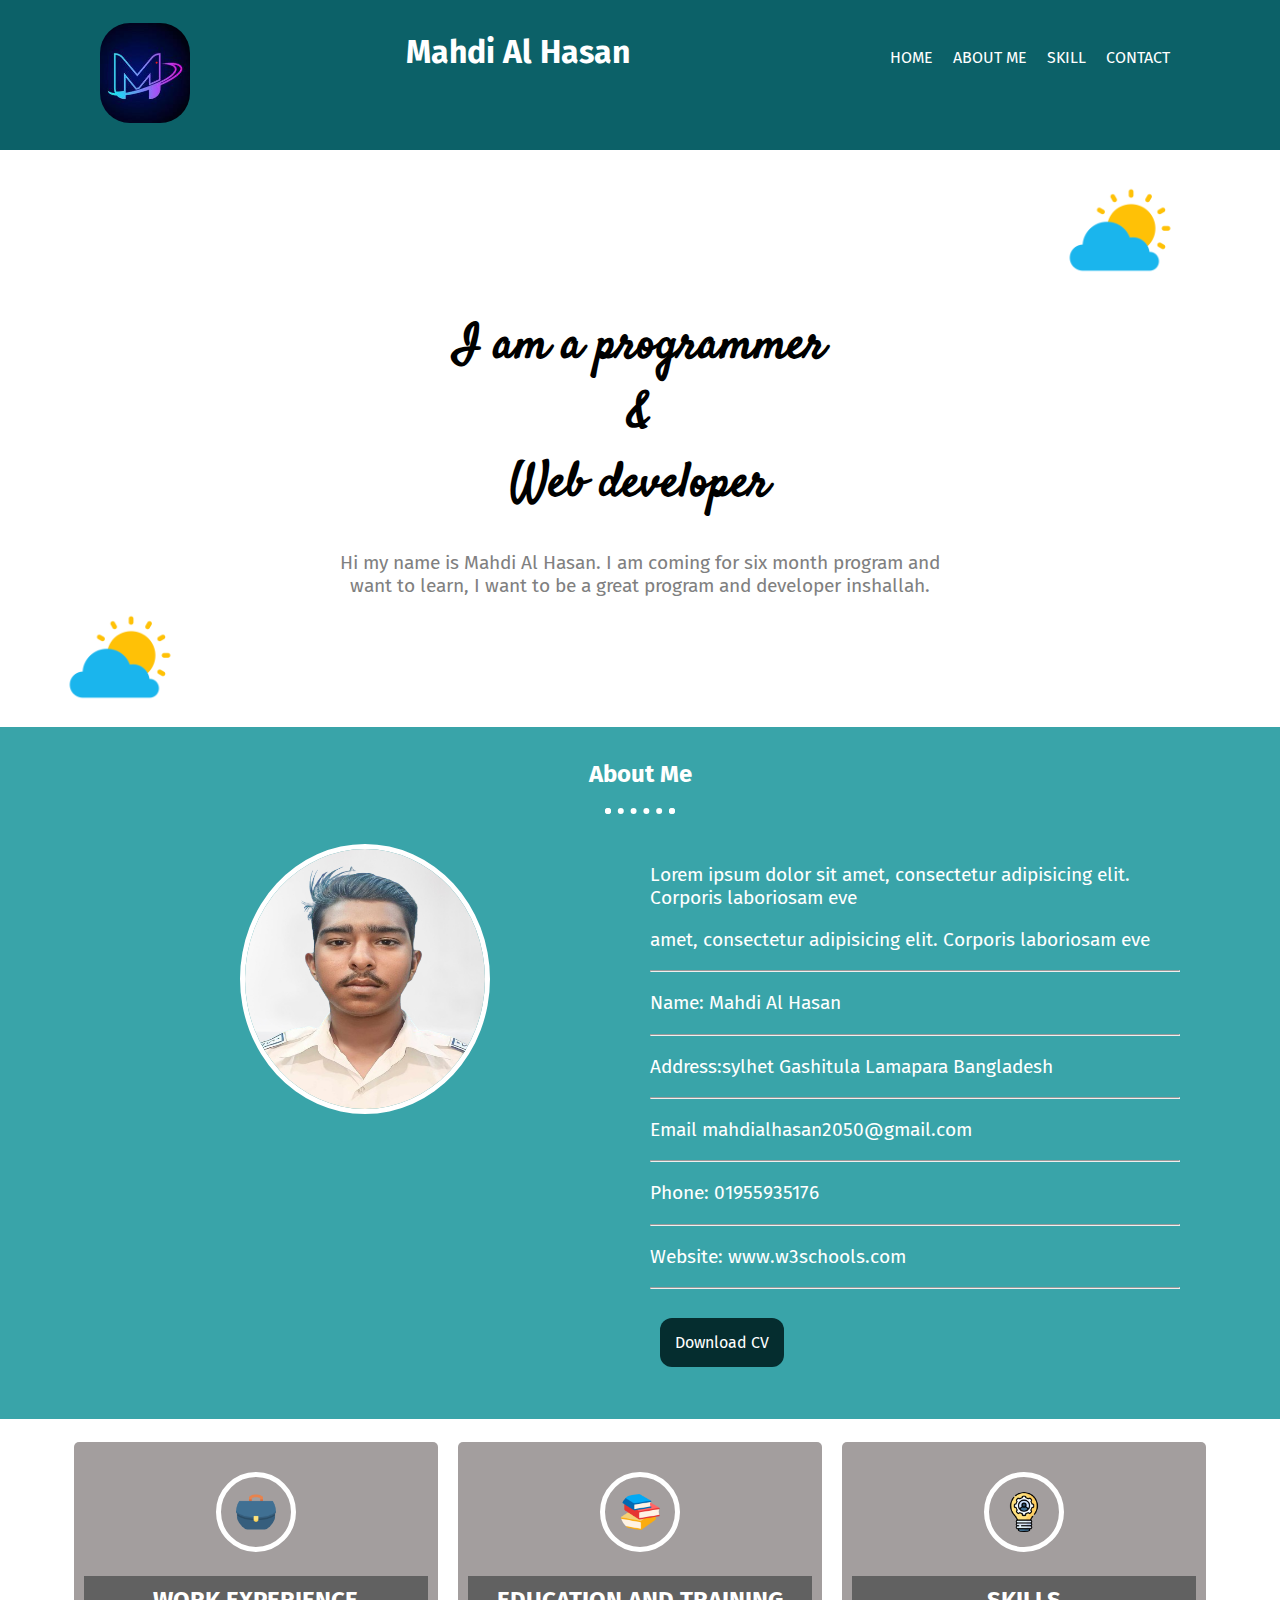
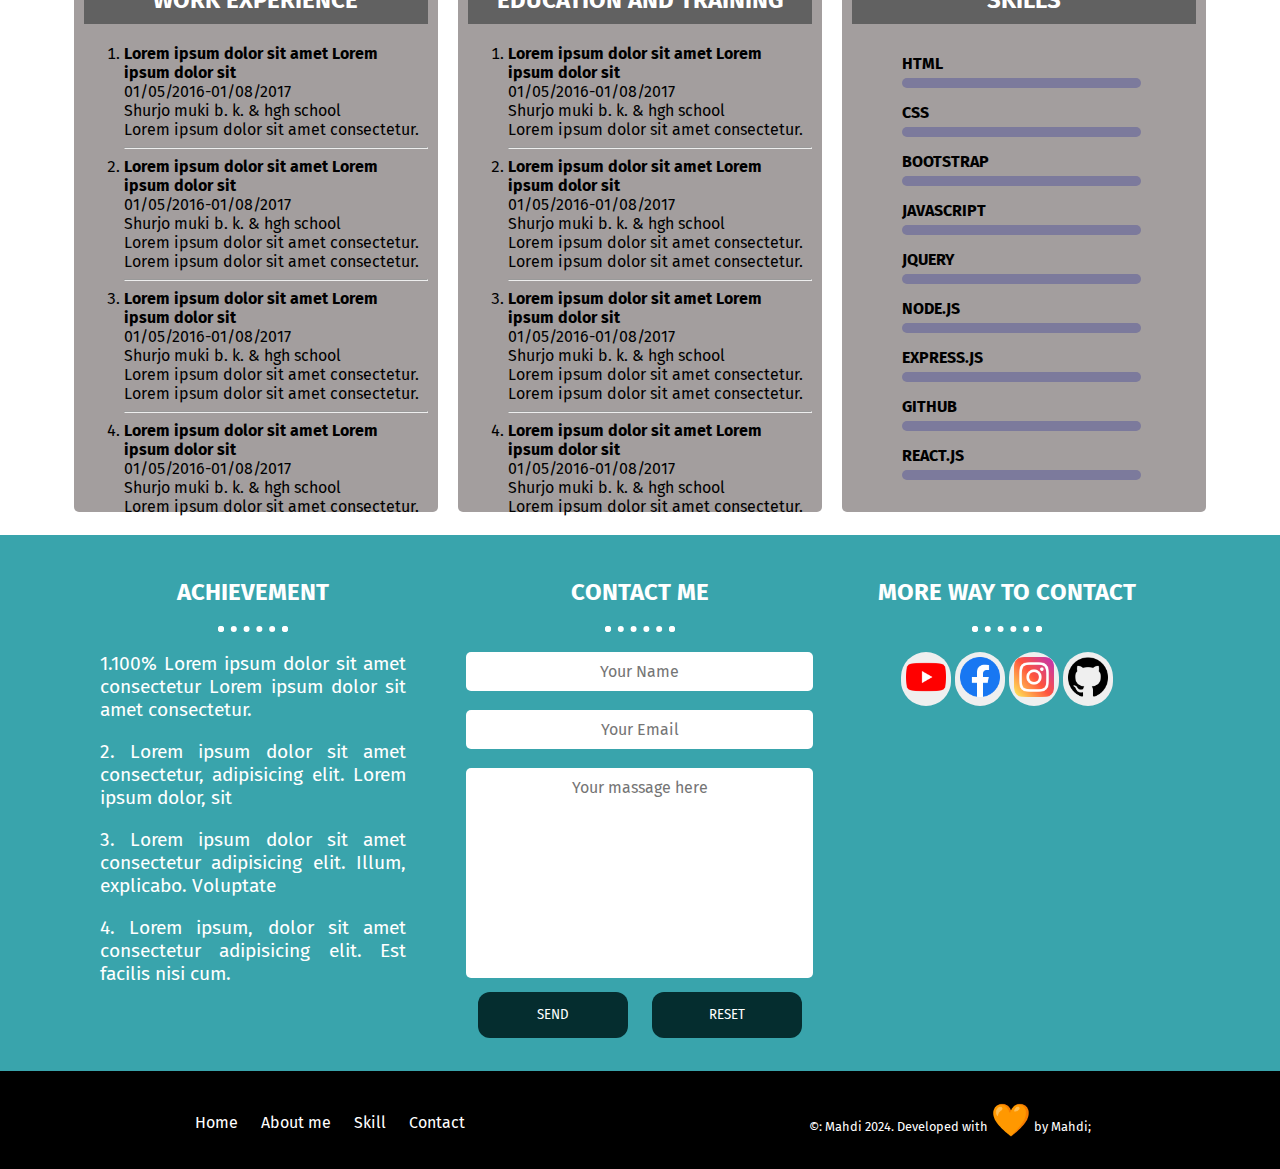
<file: index.html>
<!DOCTYPE html>
<html lang="en">
<head>


    <link rel="preconnect" href="https://fonts.googleapis.com">
<link rel="preconnect" href="https://fonts.gstatic.com" crossorigin>
<link href="https://fonts.googleapis.com/css2?family=Satisfy&display=swap" rel="stylesheet">

<link rel="preconnect" href="https://fonts.googleapis.com">
<link rel="preconnect" href="https://fonts.gstatic.com" crossorigin>
<link href="https://fonts.googleapis.com/css2?family=Fira+Sans&family=Montserrat&family=Satisfy&display=swap" rel="stylesheet">
    
    <meta charset="UTF-8">
    <meta name="viewport" content="width=device-width, initial-scale=1.0">
    <link rel="stylesheet" href="project-3mobile.css">
    <link rel="stylesheet" href="project-3dekstop.css" media="screen and (min-width:992px)">
    <title>Mahdi Al Hasan </title>
</head>
<body>
    <!-- navbar start here -->
    <div class="navbar">
        <div class="nav-logo col-2"> 
            <img src="imges/Screenshot 2023-12-27 174148.png" alt="logo"> 
         
        </div>
        <div class="nav-heading col-4">
            <h1>Mahdi Al Hasan</h1>
        </div>

        <div class="nav-menu col-6">
            <a href="#">Home</a>
            <a href="#about-me-id">About me</a>
            <a href="#skills-id">Skill</a>
            <a href="#contact">Contact</a>
        </div>
    </div>
    <!-- navbar ends here -->

    <!--profile start here -->
    <div class="profile">
       <img src="imges/4102326_cloud_sun_sunny_weather_icon.png" class="top_weather_icon" alt="weather_icon">

       <div class="profile-desc">
        <h1>I am a  programmer<br/> & <br/> Web developer </h1>
        <p>Hi my name is Mahdi Al Hasan.  I am coming for six month program and want to learn, 
            I want to be a great program and developer inshallah.</p>

       </div>
       <img  class="bottom_weather_icon"src="imges/4102326_cloud_sun_sunny_weather_icon.png" alt="bottom-weather-icon">

    </div>
    <!--profile ends here -->

    <!--about me start here-->
    <div class="about-me" id="about-me-id">
        <h2>About Me</h2>
        <hr class="dotted-hr">
        <div class="aboutme-image col-6" >
            <img src="imges/414552943_1470237183923793_9027538918917081400_n-removebg-preview.png" alt="my-photo">
        </div>
        <div class="aboutme-desc  col-6">
            <p>Lorem ipsum dolor sit amet, consectetur adipisicing elit. Corporis laboriosam eve</p>
            <p> amet, consectetur adipisicing elit. Corporis laboriosam eve</p>
            <hr class="aboutme-hr">
            <p>Name: Mahdi Al Hasan</p>
            <hr class="aboutme-hr">
            <p>Address:sylhet Gashitula Lamapara Bangladesh </p>
            <hr class="aboutme-hr">
            <p>Email <a href="mailto:mahdialhasan2050@gmail.com">mahdialhasan2050@gmail.com</a></p>
            <hr class="aboutme-hr">
            <p>Phone: <a href="tel:+01955935176"></a> 01955935176</p>
            <hr class="aboutme-hr">
            <p>Website: <a href="https://www.w3schools.com" target="_blank">www.w3schools.com</a></p>
            <hr class="aboutme-hr">

            <p>
                <a href="#"><button class="cv-button">Download CV</button></a>
            </p>
        </div>

    </div>
    <!--about me end here-->

    <!--Professional experience start here -->
    <div class="professional-experience">

        <div class="work-experience col-4">

            <div class="card">

                <div class="card-icon">
                 <img class="rounded-img" src="imges/suitcase.png" alt="no">
                </div>

                <div class="card-title">
                    <h2>WORK EXPERIENCE </h2>
                </div>

                <div class="card-decs">
                    <ol>
                        <li>
                            <strong>Lorem ipsum dolor sit amet Lorem ipsum dolor sit </strong><br>
                            01/05/2016-01/08/2017<br>
                            Shurjo muki b. k. & hgh school<br>
                            Lorem ipsum dolor sit amet consectetur.<br>
                          
                        </li>
                        <hr>

                        <li>
                            <strong>Lorem ipsum dolor sit amet Lorem ipsum dolor sit </strong><br>
                            01/05/2016-01/08/2017<br>
                            Shurjo muki b. k. & hgh school<br>
                            Lorem ipsum dolor sit amet consectetur.
                            Lorem ipsum dolor sit amet consectetur.<br>
                        </li>
                        <hr>
                        <li>
                            <strong>Lorem ipsum dolor sit amet Lorem ipsum dolor sit </strong><br>
                            01/05/2016-01/08/2017<br>
                            Shurjo muki b. k. & hgh school<br>
                            Lorem ipsum dolor sit amet consectetur.
                            Lorem ipsum dolor sit amet consectetur.<br>
                        </li>
                        <hr>
                        <li>
                            <strong>Lorem ipsum dolor sit amet Lorem ipsum dolor sit </strong><br>
                            01/05/2016-01/08/2017<br>
                            Shurjo muki b. k. & hgh school<br>
                            Lorem ipsum dolor sit amet consectetur.<br>
                            <a href="https://www.youtube.com/watch?v=k1oi5iEPe7M&list=PLgH5QX0i9K3qjCBXjTmv7Xeh8MDUUVJDO" target="blank">visit anisul islam youtube chanel </a>
                        </li>




                    </ol>

                </div>

            </div>

        </div>


        <div class="education-experience col-4">
            <div class="card">

                <div class="card-icon">
                 <img class="rounded-img" src="imges/stack-books_5832416.png" alt="no">
                </div>

                <div class="card-title">
                    <h2>EDUCATION AND TRAINING  </h2>
                </div>

                <div class="card-decs">
                    <ol>
                        <li>
                            <strong>Lorem ipsum dolor sit amet Lorem ipsum dolor sit </strong><br>
                            01/05/2016-01/08/2017<br>
                            Shurjo muki b. k. & hgh school<br>
                            Lorem ipsum dolor sit amet consectetur.<br>
                          
                        </li>
                        <hr>

                        <li>
                            <strong>Lorem ipsum dolor sit amet Lorem ipsum dolor sit </strong><br>
                            01/05/2016-01/08/2017<br>
                            Shurjo muki b. k. & hgh school<br>
                            Lorem ipsum dolor sit amet consectetur.<br>
                            Lorem ipsum dolor sit amet consectetur.<br>

                        </li>
                        <hr>
                        <li>
                            <strong>Lorem ipsum dolor sit amet Lorem ipsum dolor sit </strong><br>
                            01/05/2016-01/08/2017<br>
                            Shurjo muki b. k. & hgh school<br>
                            Lorem ipsum dolor sit amet consectetur.<br>
                            Lorem ipsum dolor sit amet consectetur.<br>

                        </li>
                        <hr>
                        <li>
                            <strong>Lorem ipsum dolor sit amet Lorem ipsum dolor sit </strong><br>
                            01/05/2016-01/08/2017<br>
                            Shurjo muki b. k. & hgh school<br>
                            Lorem ipsum dolor sit amet consectetur.<br>
                            <a href="https://www.youtube.com/watch?v=k1oi5iEPe7M&list=PLgH5QX0i9K3qjCBXjTmv7Xeh8MDUUVJDO" target="blank">visit anisul islam youtube chanel </a>
                        </li>

                    </ol>

                </div>

            </div>
        </div>

        <div class="skills col-4" id="skills-id">

            <div class="card">

                <div class="card-icon">
                 <img class="rounded-img" src="imges/skill_3135790.png" alt="no">
                </div>

                <div class="card-title">
                    <h2>SKILLS </h2>
                </div>

                <div class="card-decs">
                    <div class="skills-container">
                        <ul>
                            <li class="html">HTML</li>
                            <li class="css">CSS</li>
                            <li class="bootstrap">Bootstrap</li>
                            <li class="js">Javascript</li>
                            <li class="jquery">JQuery</li>
                            <li class="node">Node.js</li>
                            <li class="express">Express.js</li>
                            <li class="git">GitHub</li>
                            <li class="react">React.js</li>
                        </ul>
                    </div>
                </div>

            </div>

        </div>

    </div>

     <!--Professional experience ends here -->

     <!--achievement-contact starts from here-->
     <div class="achievement-contact" id="achievement">

        <div class="achievement col-4">
            <h2>ACHIEVEMENT</h2>
            <hr class="dotted-hr">
        <p>1.100% Lorem ipsum dolor sit amet consectetur Lorem ipsum dolor sit amet consectetur.</p>
        <p>2. Lorem ipsum dolor sit amet consectetur, adipisicing elit. Lorem ipsum dolor, sit </p>
        <p>3. Lorem ipsum dolor sit amet consectetur adipisicing elit. Illum, explicabo. Voluptate  </p>
        <p>4. Lorem ipsum, dolor sit amet consectetur adipisicing elit. Est facilis nisi cum.</p>
    
        </div>

        <div class="contact col-4" id="contact">
             <h2>CONTACT ME</h2>
             <hr class="dotted-hr">

             <form action="mailto:mahidalhasan2050@gmail.com" method="post" enctype="text/plain">

                <p><input type="text" placeholder="Your Name" name="name"></p>
                <p><input type="email" placeholder="Your Email" name="email"></p>
                <textarea name="massage" id="" cols="30" rows="10" placeholder="Your massage here"></textarea>
                <button type="submit" >SEND</button>
                <button type="reset" >RESET</button>
            
            </form>
        </div>

        <div class="contact-links col-4">
            <h2>MORE WAY TO CONTACT</h2>
            <hr class="dotted-hr">
            <div class="media-button">
                <button  class="btn" class="request-callback"  onclick="window.open('https://www.youtube.com/watch?v=_7Z_BWmKNgk&list=PLgH5QX0i9K3qjCBXjTmv7Xeh8MDUUVJDO')"> <img class="youtube-btn" src="imges/youtube_1384060.png" alt=""> </button>
                <button  class="btn" class="request-callback"  onclick="window.open('https://www.youtube.com/watch?v=_7Z_BWmKNgk&list=PLgH5QX0i9K3qjCBXjTmv7Xeh8MDUUVJDO')"> <img class="youtube-btn" src="imges/facebook_5968764.png" alt=""> </button>
                <button  class="btn" class="request-callback"  onclick="window.open('https://www.youtube.com/watch?v=_7Z_BWmKNgk&list=PLgH5QX0i9K3qjCBXjTmv7Xeh8MDUUVJDO')"> <img class="youtube-btn" src="imges/instagram_2111463.png" alt=""> </button>
                <button  class="btn" class="request-callback"  onclick="window.open('https://www.youtube.com/watch?v=_7Z_BWmKNgk&list=PLgH5QX0i9K3qjCBXjTmv7Xeh8MDUUVJDO')"> <img class="youtube-btn" src="imges/github_733609.png" alt=""> </button>
                 
             
            </div>
        </div>
     </div>

     <!--achievement-contact ends from here-->

     <!-- footer start from here  -->

     <div class="footer">
        <div class="footer-menu col-6">
            <a href="#">Home</a>
            <a href="#about-me-id">About me</a>
            <a href="#skills-id">Skill</a>
            <a href="#contact">Contact</a>
        </div>
        <div class="footer-decs col-6">
            &copy: Mahdi 2024. Developed with <span style="font-size: 2rem; ">🧡</span> by Mahdi;

        </div>
     </div>
     <!-- footer ends from here  -->
</body>
</html>
</file>
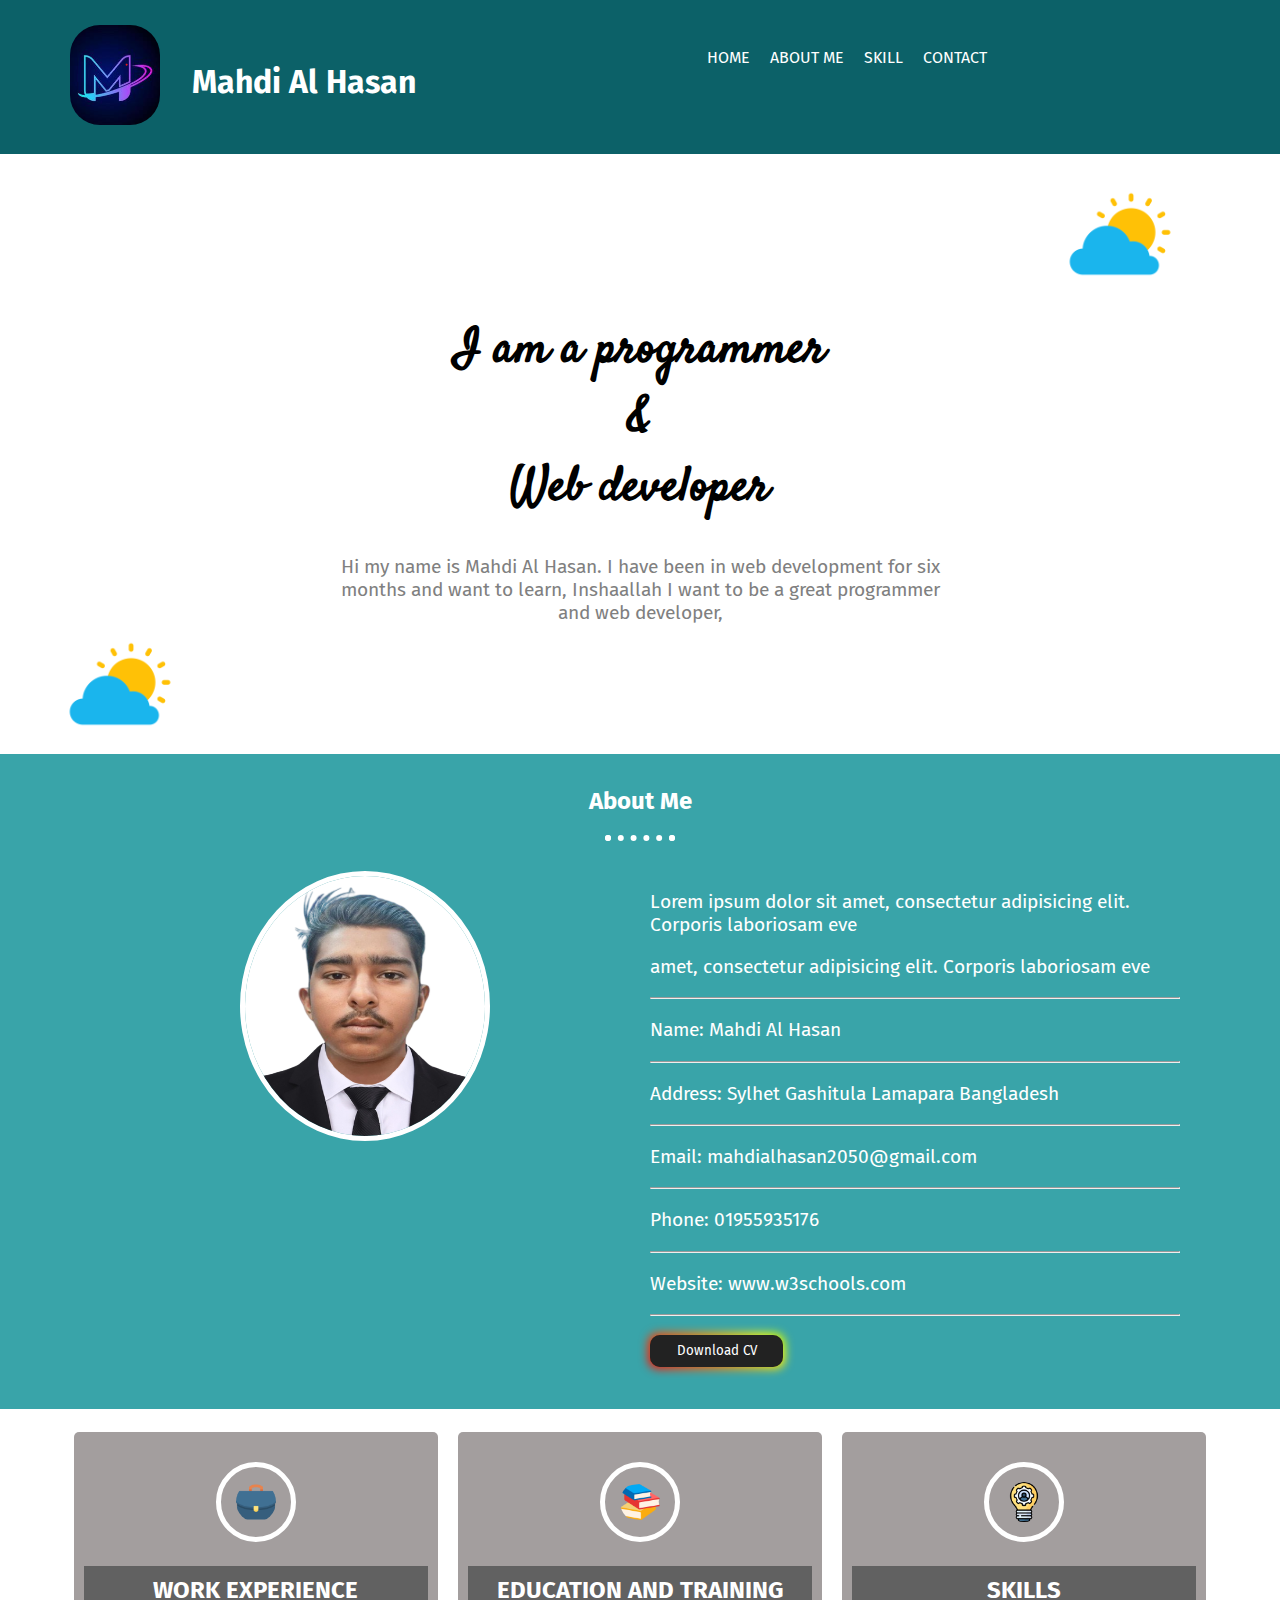
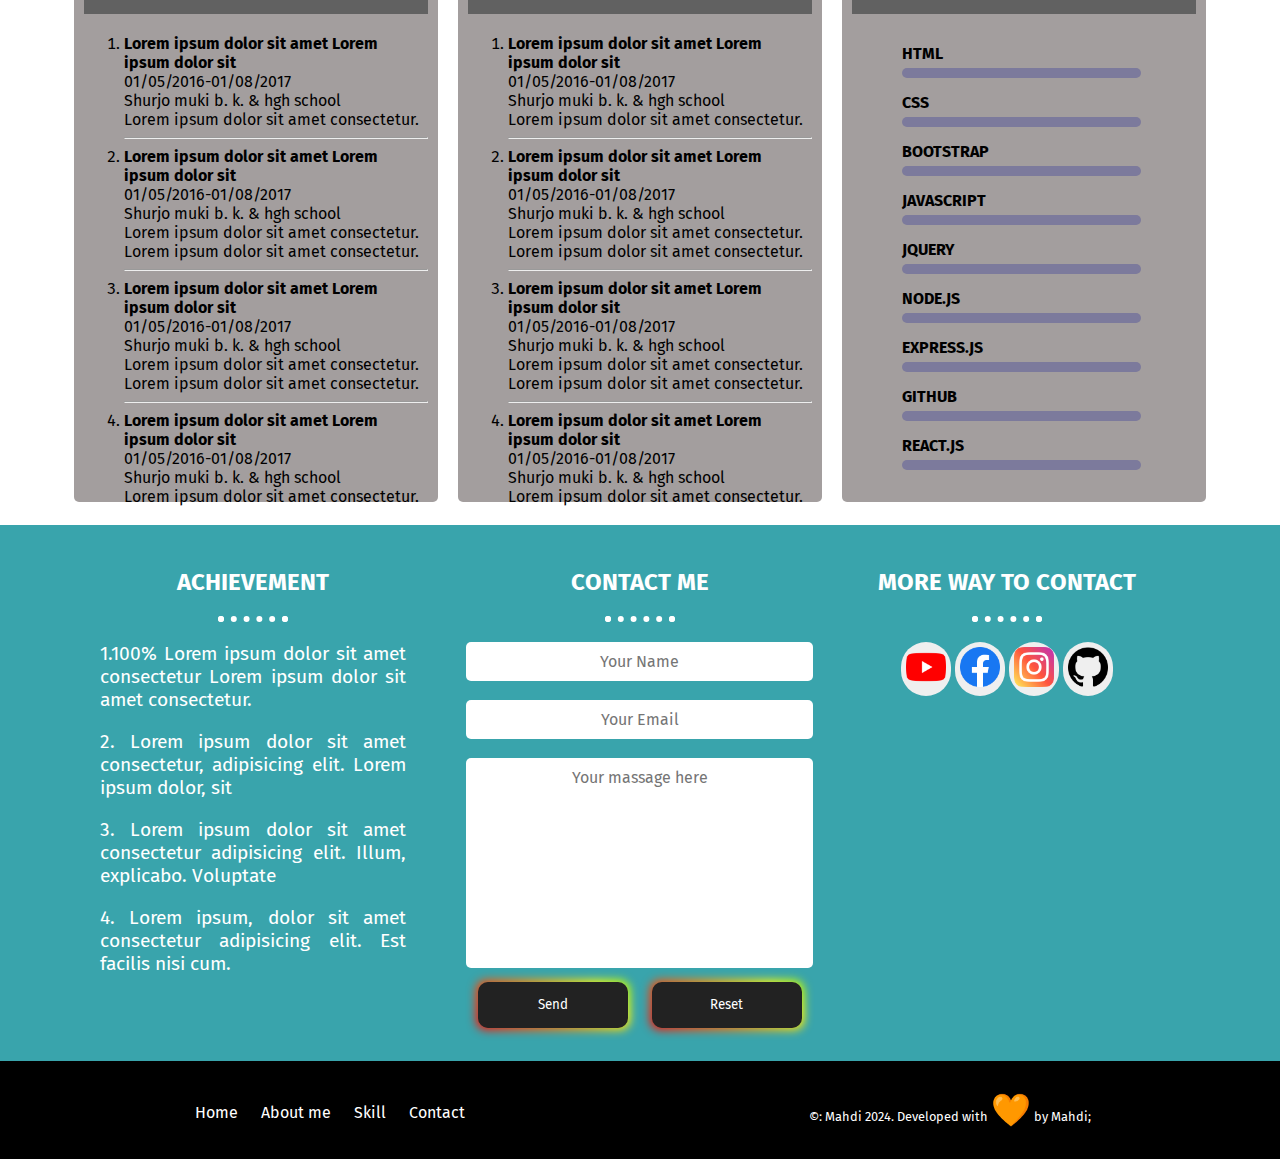
<file: project.html_and_css/index-3.html>
<!DOCTYPE html>
<html lang="en">
  <head>
    <link rel="preconnect" href="https://fonts.googleapis.com" />
    <link rel="preconnect" href="https://fonts.gstatic.com" crossorigin />
    <link
      href="https://fonts.googleapis.com/css2?family=Satisfy&display=swap"
      rel="stylesheet"
    />

    <link rel="preconnect" href="https://fonts.googleapis.com" />
    <link rel="preconnect" href="https://fonts.gstatic.com" crossorigin />
    <link
      href="https://fonts.googleapis.com/css2?family=Fira+Sans&family=Montserrat&family=Satisfy&display=swap"
      rel="stylesheet"
    />

    <meta charset="UTF-8" />
    <meta name="viewport" content="width=device-width, initial-scale=1.0" />
    <link rel="stylesheet" href="project-3mobile.css" />
    <link
      rel="stylesheet"
      href="project-3dekstop.css"
      media="screen and (min-width: 992px)"
    />
    <title>Mahdi Al Hasan</title>
  </head>
  <body>
    <!-- navbar start here -->
    <div class="navbar">
      <div class="nav-logo col-2">
        <img src="imges/Screenshot 2023-12-27 174148.png" alt="logo" />
      </div>
      <div class="nav-heading col-4">
        <h1>Mahdi Al Hasan</h1>
      </div>

      <div class="nav-menu col-6">
        <a href="#">Home</a>
        <a class="a-1" href="#about-me-id">About me</a>
        <a class="a-2" href="#skills-id">Skill</a>
        <a class="a-3" href="#contact">Contact</a>
      </div>
    </div>
    <!-- navbar ends here -->

    <!--profile start here -->
    <div class="profile">
      <img
        src="imges/4102326_cloud_sun_sunny_weather_icon.png"
        class="top_weather_icon"
        alt="weather_icon"
      />

      <div class="profile-desc">
        <h1>
          I am a programmer<br />
          & <br />
          Web developer
        </h1>
        <p>
          Hi my name is Mahdi Al Hasan. I have been in web development for six
          months and want to learn, Inshaallah I want to be a great programmer
          and web developer,
        </p>
      </div>
      <img
        class="bottom_weather_icon"
        src="imges/4102326_cloud_sun_sunny_weather_icon.png"
        alt="bottom-weather-icon"
      />
    </div>
    <!--profile ends here -->

    <!--about me start here-->
    <div class="about-me" id="about-me-id">
      <h2>About Me</h2>
      <hr class="dotted-hr" />
      <div class="aboutme-image col-6">
        <img
          src="imges/414552943_1470237183923793_9027538918917081400_n-removebg-preview.png"
          alt="my-photo"
        />
      </div>
      <div class="aboutme-desc col-6">
        <p>
          Lorem ipsum dolor sit amet, consectetur adipisicing elit. Corporis
          laboriosam eve
        </p>
        <p>amet, consectetur adipisicing elit. Corporis laboriosam eve</p>
        <hr class="aboutme-hr" />
        <p>Name: Mahdi Al Hasan</p>
        <hr class="aboutme-hr" />
        <p>Address: Sylhet Gashitula Lamapara Bangladesh</p>
        <hr class="aboutme-hr" />
        <p>
          Email:
          <a href="mailto:mahdialhasan2050@gmail.com"
            >mahdialhasan2050@gmail.com</a
          >
        </p>
        <hr class="aboutme-hr" />
        <p>Phone: <a href="tel:+01955935176">01955935176</a></p>
        <hr class="aboutme-hr" />
        <p>
          Website:
          <a href="https://www.w3schools.com" target="_blank"
            >www.w3schools.com</a
          >
        </p>
        <hr class="aboutme-hr" />

        <p>
          <a href="#">
            <button class="button-85" role="button">Download CV</button></a
          >
        </p>
      </div>
    </div>
    <!--about me end here-->

    <!--Professional experience start here -->
    <div class="professional-experience">
      <div class="work-experience col-4">
        <div class="card">
          <div class="card-icon">
            <img class="rounded-img" src="imges/suitcase.png" alt="no" />
          </div>

          <div class="card-title">
            <h2>WORK EXPERIENCE</h2>
          </div>

          <div class="card-decs">
            <ol>
              <li>
                <strong
                  >Lorem ipsum dolor sit amet Lorem ipsum dolor sit </strong
                ><br />
                01/05/2016-01/08/2017<br />
                Shurjo muki b. k. & hgh school<br />
                Lorem ipsum dolor sit amet consectetur.<br />
              </li>
              <hr />

              <li>
                <strong
                  >Lorem ipsum dolor sit amet Lorem ipsum dolor sit </strong
                ><br />
                01/05/2016-01/08/2017<br />
                Shurjo muki b. k. & hgh school<br />
                Lorem ipsum dolor sit amet consectetur. Lorem ipsum dolor sit
                amet consectetur.<br />
              </li>
              <hr />
              <li>
                <strong
                  >Lorem ipsum dolor sit amet Lorem ipsum dolor sit </strong
                ><br />
                01/05/2016-01/08/2017<br />
                Shurjo muki b. k. & hgh school<br />
                Lorem ipsum dolor sit amet consectetur. Lorem ipsum dolor sit
                amet consectetur.<br />
              </li>
              <hr />
              <li>
                <strong
                  >Lorem ipsum dolor sit amet Lorem ipsum dolor sit </strong
                ><br />
                01/05/2016-01/08/2017<br />
                Shurjo muki b. k. & hgh school<br />
                Lorem ipsum dolor sit amet consectetur.<br />
                <a
                  href="https://www.youtube.com/watch?v=k1oi5iEPe7M&list=PLgH5QX0i9K3qjCBXjTmv7Xeh8MDUUVJDO"
                  target="blank"
                  >visit anisul islam youtube chanel
                </a>
              </li>
            </ol>
          </div>
        </div>
      </div>

      <div class="education-experience col-4">
        <div class="card">
          <div class="card-icon">
            <img
              class="rounded-img"
              src="imges/stack-books_5832416.png"
              alt="no"
            />
          </div>

          <div class="card-title">
            <h2>EDUCATION AND TRAINING</h2>
          </div>

          <div class="card-decs">
            <ol>
              <li>
                <strong
                  >Lorem ipsum dolor sit amet Lorem ipsum dolor sit </strong
                ><br />
                01/05/2016-01/08/2017<br />
                Shurjo muki b. k. & hgh school<br />
                Lorem ipsum dolor sit amet consectetur.<br />
              </li>
              <hr />

              <li>
                <strong
                  >Lorem ipsum dolor sit amet Lorem ipsum dolor sit </strong
                ><br />
                01/05/2016-01/08/2017<br />
                Shurjo muki b. k. & hgh school<br />
                Lorem ipsum dolor sit amet consectetur.<br />
                Lorem ipsum dolor sit amet consectetur.<br />
              </li>
              <hr />
              <li>
                <strong
                  >Lorem ipsum dolor sit amet Lorem ipsum dolor sit </strong
                ><br />
                01/05/2016-01/08/2017<br />
                Shurjo muki b. k. & hgh school<br />
                Lorem ipsum dolor sit amet consectetur.<br />
                Lorem ipsum dolor sit amet consectetur.<br />
              </li>
              <hr />
              <li>
                <strong
                  >Lorem ipsum dolor sit amet Lorem ipsum dolor sit </strong
                ><br />
                01/05/2016-01/08/2017<br />
                Shurjo muki b. k. & hgh school<br />
                Lorem ipsum dolor sit amet consectetur.<br />
                <a
                  href="https://www.youtube.com/watch?v=k1oi5iEPe7M&list=PLgH5QX0i9K3qjCBXjTmv7Xeh8MDUUVJDO"
                  target="blank"
                  >visit anisul islam youtube chanel
                </a>
              </li>
            </ol>
          </div>
        </div>
      </div>

      <div class="skills col-4" id="skills-id">
        <div class="card">
          <div class="card-icon">
            <img class="rounded-img" src="imges/skill_3135790.png" alt="no" />
          </div>

          <div class="card-title">
            <h2>SKILLS</h2>
          </div>

          <div class="card-decs">
            <div class="skills-container">
              <ul>
                <li class="html">HTML</li>
                <li class="css">CSS</li>
                <li class="bootstrap">Bootstrap</li>
                <li class="js">Javascript</li>
                <li class="jquery">JQuery</li>
                <li class="node">Node.js</li>
                <li class="express">Express.js</li>
                <li class="git">GitHub</li>
                <li class="react">React.js</li>
              </ul>
            </div>
          </div>
        </div>
      </div>
    </div>

    <!--Professional experience ends here -->

    <!--achievement-contact starts from here-->
    <div class="achievement-contact" id="achievement">
      <div class="achievement col-4">
        <h2>ACHIEVEMENT</h2>
        <hr class="dotted-hr" />
        <p>
          1.100% Lorem ipsum dolor sit amet consectetur Lorem ipsum dolor sit
          amet consectetur.
        </p>
        <p>
          2. Lorem ipsum dolor sit amet consectetur, adipisicing elit. Lorem
          ipsum dolor, sit
        </p>
        <p>
          3. Lorem ipsum dolor sit amet consectetur adipisicing elit. Illum,
          explicabo. Voluptate
        </p>
        <p>
          4. Lorem ipsum, dolor sit amet consectetur adipisicing elit. Est
          facilis nisi cum.
        </p>
      </div>

      <div class="contact col-4" id="contact">
        <h2>CONTACT ME</h2>
        <hr class="dotted-hr" />

        <form
          action="mailto:mahidalhasan2050@gmail.com"
          method="post"
          enctype="text/plain"
        >
          <p><input type="text" placeholder="Your Name" name="name" /></p>
          <p><input type="email" placeholder="Your Email" name="email" /></p>
          <textarea
            name="massage"
            id=""
            cols="30"
            rows="10"
            placeholder="Your massage here"
          ></textarea>
          <button class="button-85" role="button">Send</button>
          <button class="button-85" role="button">Reset</button>
        </form>
      </div>

      <div class="contact-links col-4">
        <h2>MORE WAY TO CONTACT</h2>
        <hr class="dotted-hr" />
        <div class="media-button">
          <button
            class="btn"
            class="request-callback"
            onclick="window.open('https://www.youtube.com/watch?v=_7Z_BWmKNgk&list=PLgH5QX0i9K3qjCBXjTmv7Xeh8MDUUVJDO')"
          >
            <img class="youtube-btn" src="imges/youtube_1384060.png" alt="" />
          </button>
          <button
            class="btn"
            class="request-callback"
            onclick="window.open('https://www.youtube.com/watch?v=_7Z_BWmKNgk&list=PLgH5QX0i9K3qjCBXjTmv7Xeh8MDUUVJDO')"
          >
            <img class="youtube-btn" src="imges/facebook_5968764.png" alt="" />
          </button>
          <button
            class="btn"
            class="request-callback"
            onclick="window.open('https://www.youtube.com/watch?v=_7Z_BWmKNgk&list=PLgH5QX0i9K3qjCBXjTmv7Xeh8MDUUVJDO')"
          >
            <img class="youtube-btn" src="imges/instagram_2111463.png" alt="" />
          </button>
          <button
            class="btn"
            class="request-callback"
            onclick="window.open('https://www.youtube.com/watch?v=_7Z_BWmKNgk&list=PLgH5QX0i9K3qjCBXjTmv7Xeh8MDUUVJDO')"
          >
            <img class="youtube-btn" src="imges/github_733609.png" alt="" />
          </button>
        </div>
      </div>
    </div>

    <!--achievement-contact ends from here-->

    <!-- footer start from here  -->

    <div class="footer">
      <div class="footer-menu col-6">
        <a href="#">Home</a>
        <a href="#about-me-id">About me</a>
        <a href="#skills-id">Skill</a>
        <a href="#contact">Contact</a>
      </div>
      <div class="footer-decs col-6">
        &copy: Mahdi 2024. Developed with
        <span style="font-size: 2rem">🧡</span> by Mahdi;
      </div>
    </div>
    <!-- footer ends from here  -->
  </body>
</html>
</file>
<file: project-3mobile.css>
*{
    box-sizing: border-box;
    font-family: 'Fira Sans', sans-serif;
}

body{
    margin: 0;
}

h1{
    font-size:2.rem;
    text-align: center;
}

h2{
    font-size:1.5rem;
    text-align: center;
}

a{
    color: white;
    font-size: 1.rem;
    text-decoration: none;
}

.dotted-hr{
    border: dotted 6px white;
    border-bottom: none;
    margin:20px auto;
    width:70px;
}



.navbar .nav-logo img{
    width: 90px;
    height:100px;
    border-radius: 30px;
    
}

[class*="col-"]{
    float: left;
    padding: 10px;
}

/* for mobile: */
[class*="col-"]{
    width: 100%;

}
/* navbar design start here */

.navbar{
    background-color: #0c6168;
    padding: 1% 7%;
    text-align: center;
}

.navbar h1{
    color: white;
    margin: 0;
    padding-top: 10px;

}
.nav-menu{
    display: flex;
    flex-direction: column;
    text-transform: uppercase;
}

.nav-menu a{
    background-color: #40868b;
    border-radius: 10px;
    margin: 7px 0px;
    padding: 10px;



}
.navbar::after{
    content: '';
    display: table;
    clear: both;
    
}

.nav-menu a:hover{
    background-color: gray;

}

p{
    font-size: 1.2rem;
    text-align: justify;

}
/* navbar designs end here*/

 /*profile start here*/
 
.profile{
    padding: 130px 10px;
    position:relative;
    text-align: center;
}

.profile .top_weather_icon{
    
    position: absolute;
    right:60px;
    top: 20px;
    width: 120px;
    transition: transform 2s;
}

.profile .top_weather_icon:hover{
    transform: rotate(360deg);

}

.profile h1{
    font-family: 'Satisfy', cursive;
    font-size: 3rem;


}

 
.profile p{
    color: gray;
    margin: 0 auto 20px auto;
    text-align: center;
    width: 90%;

}



.profile .bottom_weather_icon{
    
    position: absolute;
    left: 60px;
    bottom: 10px;
    width: 120px;
    transition: transform 2s;
}

.profile .bottom_weather_icon:hover{
    transform: rotate(360deg);

}



/*profile ends here */ 

/* about me design start here */
.about-me{
    background-color: #39a4a9;
    padding: 1% 7%;
    color: white;
    text-align: center;
    font-family: 'Montserrat' sans-serif;
}

.aboutme-image img{
    border:5px solid white;
    border-radius:50%;
    height: 220px;
    width: 200px;

}

.about-me p{
    text-align: center;
}

.about-me a{
    font-size: 1.2rem;
}

.cv-button{
    background-color: #052d2f;
    color: white;
    border: none;
    border-radius: 12px;
    padding: 15px;
    font-size: 1rem;
    cursor: pointer;
    text-align: center;
    margin: 10px;

}


.about-me::after{
    clear: both;
    display: table;
    content:'';
}

/* about me design ends here */

 /* professional-experience design start here */
.professional-experience .card .card-icon img{
    width:80px;
}

.professional-experience{
    padding:2% 0%;

}
.professional-experience .card
{
    background-color: #a39e9e;
    border-radius: 5px;
    padding: 10px;
    transition: 0.3s;
    height:670px;

}

.professional-experience .card:hover{
    box-shadow: 0 4px 3px 5px black;
}

.card-icon{
    text-align: center;

}

.card-icon img{
    margin-top:20px;
    width:100px;
}

.rounded-img{
    border:5px solid white;
    border-radius: 50%;
    padding: 15px; 
}

.card-title h2{
    background-color:#616161 ;
    color: white;
    padding: 10px;
    text-align:center;

}

.skills-container{
    padding-right: 45px;
}

.skills-container li{
    list-style: none;
    font-weight: bolder;
    margin: 30px 10px;
    position: relative;
    text-transform: uppercase;
}


.skills-container li::before{
    content:'';
    position: absolute;
    top: calc(100% + 5px);
    left:0;

    width:100%;
    height:10px;
    background-color: rgb(86, 86, 153,.5);
    border-radius: 1000px;
}


.skills-container li::after{
    content:'';
    position: absolute;
    top: calc(100% + 5px);
    left:0;

    width:0;
    height:10px;
    background-color: rgb(86, 86, 153,1);
    border-radius: 1000px;

    animation-duration: 3s;
    animation-delay: 2s;
    animation-timing-function: linear;
    animation-fill-mode: forwards;
    animation-iteration-count: infinite;
}

.skills-container li.html::after{
    animation-name: html;
    
}

@keyframes html{
   to{
        width: 90%;
    }
}


.skills-container li.css::after{
    animation-name: css;
    
}

@keyframes css{
   to{
        width: 85%;
    }
}


.skills-container li.bootstrap::after{
    animation-name: bootstrap;
    
}

@keyframes bootstrap{
   to{
        width: 70%;
    }
}


.skills-container li.js::after{
    animation-name: js;
    
}

@keyframes js{
   to{
        width: 80%;
    }
}



.skills-container li.jquery::after{
    animation-name: jquery;
    
}

@keyframes jquery{
   to{
        width: 40%;
    }
}


.skills-container li.node::after{
    animation-name: node;
    
}

@keyframes node{
   to{
        width: 60%;
    }
}


.skills-container li.express::after{
    animation-name: express;
    
}

@keyframes express{
   to{
        width: 30%;
    }
}


.skills-container li.git::after{
    animation-name: git;
    
}

@keyframes git{
   to{
        width: 10%;
    }
}



.skills-container li.react::after{
    animation-name: react;
    
}

@keyframes react{
   to{
        width: 90%;
    }
}


.professional-experience::after{
    clear: both;
    display: table;
    content: '';
}

/* professional-experience design ends here */

 /* achievement-contact design starts from here  */
.achievement-contact{
    padding: 1% 7%;
    background-color: #39a4ac;
    color: white;
}

.contact{
    text-align: center;
}

.contact input, textarea{
    width: 100%;
    padding: 10px;
    font-size: 1rem;
    text-align: center;
    border: none;
    border-radius: 5px;
    resize: none;
}

.contact button{
    border: none;
    border-radius: 12px;
    background-color: #052d2f;
    color: white;
    cursor: pointer;
    padding: 15px;
    margin: 10px;
    width: 100px;
    
}

.contact-links{
    text-align: center;
}

.youtube-btn{
    width: 40px;
}

.media-button .btn{
    border: none;
    border-radius: 25px;
    padding: 5px;
}

 
 
.achievement-contact::after{
    clear: both;
    display: table;
    content: '';
}
/* 
 achievement-contact ends from here  */

 /* footer design start from here */

 .footer{
    background-color: black;
    color: white;
    padding: 20px;
    text-align: center;
    font-size: 0.8rem;

 }

 .footer-menu a{
    display: block;
    margin: 15px 0;
    font-size: 1rem;
 }

 .footer-menu a:hover{
    color: gray;
 }


 .footer::after{
    clear: both;
    display: table;
    content: '';
}

 
 /* footer design ends from here */
</file>
<file: project-3dekstop.css>
*{
    box-sizing: border-box;
}

body{
    margin: 0;
}
/* navbar design start here */
/* for desktop: */
.col-1{width: 8.33%;}
.col-2{width: 16.66%;}
.col-3{width: 25%;}
.col-4{width: 33.33%;}
.col-5{width: 41.66%;}
.col-6{width: 50%;}
.col-7{width: 58.33%;}
.col-8{width: 66.66%;}
.col-9{width: 75%;}
.col-10{width: 83.33%;}
.col-11{width: 91.66%;}
.col-12{width: 100%;}

.nav-logo{
    text-align: left;
}

.nav-heading h1{
    text-align: right;
}

.nav-menu{
    flex-direction: row;
    justify-content:flex-end;
}

.nav-menu a{
    padding: 5px 10px;
    margin:20px 0;
    background-color: transparent;
    
}



/* navbar design ends here */

/* profile design start here */

.profile .top_weather_icon{
    right: 100px;
    width: 120px;
    transition: transform 2s width 2s;
}

.profile .top_weather_icon:hover{
    width: 140px;

}

.profile p{
    color: gray;
    margin: 0 auto;
    text-align: center;
    width: 50%;
    margin-top:10px;

}

.profile .bottom_weather_icon{
    right: 100px;
    width: 120px;
    transition: transform 2s width 2s;
}

.profile .bottom_weather_icon:hover{
    width: 140px;

}

.profile::after{
    content: '';
    display: table;
    clear: both;

}




/*profile design start here */

/* about me design start here */

.aboutme-image img{
    height: 270px;
    width: 250px;
}

.aboutme-desc p{
    text-align: left; 


}

/* about me design ends here */

/* professional-experience design start here */

.professional-experience{
    padding: 1% 5%;
}
/* professional-experience design ends here */

 /* achievement-contact  design starts from here  */

 .achievement{
    padding-right: 50px;
 }
 .contact button{
    width: 150px;
 }

 
 
  /* achievement-contact design ends from here  */


  /* footer design start from here */
.footer-menu{
    margin-top: 12px;


}

.footer-menu a{
    display: inline;
    margin: 10px;
}

  /* footer design ends from here */
</file>
<file: project.html_and_css/project-3mobile.css>
* {
  box-sizing: border-box;
  font-family: "Fira Sans", sans-serif;
}

body {
  margin: 0;
}

h1 {
  font-size: 2rem;
  text-align: center;
}

h2 {
  font-size: 1.5rem;
  text-align: center;
}

a {
  color: white;
  font-size: 1rem;
  text-decoration: none;
}

.dotted-hr {
  border: dotted 6px white;
  border-bottom: none;
  margin: 20px auto;
  width: 70px;
}

.navbar .nav-logo img {
  width: 90px;
  height: 100px;
  border-radius: 30px;
}

.navbar {
  position: relative;
}

.navbar .nav-logo img {
  position: absolute;
  top: 10px;
  left: 10px;
}

[class*="col-"] {
  float: left;
  padding: 10px;
}

/* for mobile: */
[class*="col-"] {
  width: 100%;
}
/* navbar design start here */

.navbar {
  background-color: #0c6168;
  padding: 1% 7%;
  text-align: center;
}

.navbar h1 {
  color: white;
  margin: 0;
  margin-top: 30px;
  padding-top: 10px;
}
.nav-menu {
  display: flex;
  flex-direction: column;
  text-transform: uppercase;
}

.nav-menu a {
  background-color: #40868b;
  border-radius: 10px;
  margin: 7px 0px;
  padding: 10px;
}

.nav-menu a:hover {
  background-color: gray;
}

p {
  font-size: 1.2rem;
  text-align: justify;
}

.navbar::after {
  content: "";
  display: table;
  clear: both;
}

/* navbar designs end here*/

/*profile start here*/

.profile {
  padding: 130px 10px;
  position: relative;
  text-align: center;
}

.profile .top_weather_icon {
  position: absolute;
  right: 60px;
  top: 20px;
  width: 120px;
  transition: transform 2s;
}

.profile .top_weather_icon:hover {
  transform: rotate(360deg);
}

.profile h1 {
  font-family: "Satisfy", cursive;
  font-size: 3rem;
}

.profile p {
  color: gray;
  margin: 0 auto 20px auto;
  text-align: center;
  width: 90%;
}

.profile .bottom_weather_icon {
  position: absolute;
  left: 60px;
  bottom: 10px;
  width: 120px;
  transition: transform 2s;
}

.profile .bottom_weather_icon:hover {
  transform: rotate(360deg);
}

/*profile ends here */

/* about me design start here */
.about-me {
  background-color: #39a4a9;
  padding: 1% 7%;
  color: white;
  text-align: center;
  font-family: "Montserrat" sans-serif;
}

.aboutme-image img {
  border: 5px solid white;
  border-radius: 50%;
  height: 220px;
  width: 200px;
}

.about-me p {
  text-align: center;
}

.about-me a {
  font-size: 1.2rem;
}

.cv-button {
  background-color: #052d2f;
  color: white;
  border: none;
  border-radius: 12px;
  padding: 15px;
  font-size: 1rem;
  cursor: pointer;
  text-align: center;
  margin: 10px;
}

.about-me::after {
  clear: both;
  display: table;
  content: "";
}

/* about me design ends here */

/* professional-experience design start here */
.professional-experience .card .card-icon img {
  width: 80px;
}

.professional-experience {
  padding: 2% 0%;
}
.professional-experience .card {
  background-color: #a39e9e;
  border-radius: 5px;
  padding: 10px;
  transition: 0.3s;
  height: 670px;
}

.professional-experience .card:hover {
  box-shadow: 0 4px 3px 5px black;
}

.card-icon {
  text-align: center;
}

.card-icon img {
  margin-top: 20px;
  width: 100px;
}

.rounded-img {
  border: 5px solid white;
  border-radius: 50%;
  padding: 15px;
}

.card-title h2 {
  background-color: #616161;
  color: white;
  padding: 10px;
  text-align: center;
}

.skills-container {
  padding-right: 45px;
}

.skills-container li {
  list-style: none;
  font-weight: bolder;
  margin: 30px 10px;
  position: relative;
  text-transform: uppercase;
}

.skills-container li::before {
  content: "";
  position: absolute;
  top: calc(100% + 5px);
  left: 0;

  width: 100%;
  height: 10px;
  background-color: rgb(86, 86, 153, 0.5);
  border-radius: 1000px;
}

.skills-container li::after {
  content: "";
  position: absolute;
  top: calc(100% + 5px);
  left: 0;

  width: 0;
  height: 10px;
  background-color: rgb(86, 86, 153, 1);
  border-radius: 1000px;

  animation-duration: 3s;
  animation-delay: 2s;
  animation-timing-function: linear;
  animation-fill-mode: forwards;
  animation-iteration-count: infinite;
}

.skills-container li.html::after {
  animation-name: html;
}

@keyframes html {
  to {
    width: 90%;
  }
}

.skills-container li.css::after {
  animation-name: css;
}

@keyframes css {
  to {
    width: 85%;
  }
}

.skills-container li.bootstrap::after {
  animation-name: bootstrap;
}

@keyframes bootstrap {
  to {
    width: 70%;
  }
}

.skills-container li.js::after {
  animation-name: js;
}

@keyframes js {
  to {
    width: 80%;
  }
}

.skills-container li.jquery::after {
  animation-name: jquery;
}

@keyframes jquery {
  to {
    width: 40%;
  }
}

.skills-container li.node::after {
  animation-name: node;
}

@keyframes node {
  to {
    width: 60%;
  }
}

.skills-container li.express::after {
  animation-name: express;
}

@keyframes express {
  to {
    width: 30%;
  }
}

.skills-container li.git::after {
  animation-name: git;
}

@keyframes git {
  to {
    width: 10%;
  }
}

.skills-container li.react::after {
  animation-name: react;
}

@keyframes react {
  to {
    width: 90%;
  }
}

.professional-experience::after {
  clear: both;
  display: table;
  content: "";
}

/* professional-experience design ends here */

/* achievement-contact design starts from here  */
.achievement-contact {
  padding: 1% 7%;
  background-color: #39a4ac;
  color: white;
}

.contact {
  text-align: center;
}

.contact input,
textarea {
  width: 100%;
  padding: 10px;
  font-size: 1rem;
  text-align: center;
  border: none;
  border-radius: 5px;
  resize: none;
}

.contact button {
  border: none;
  border-radius: 12px;
  background-color: #052d2f;
  color: white;
  cursor: pointer;
  padding: 15px;
  margin: 10px;
  width: 100px;
}

/* CSS */
.button-85 {
  padding: 0.6em 2em;
  border: none;
  outline: none;
  color: rgb(255, 255, 255);
  background: #111;
  cursor: pointer;
  position: relative;
  z-index: 0;
  border-radius: 10px;
  user-select: none;
  -webkit-user-select: none;
  touch-action: manipulation;
}

.button-85:before {
  content: "";
  background: linear-gradient(
    45deg,
    #ff0000,
    #ff7300,
    #fffb00,
    #48ff00,
    #00ffd5,
    #002bff,
    #7a00ff,
    #ff00c8,
    #ff0000
  );
  position: absolute;
  top: -2px;
  left: -2px;
  background-size: 400%;
  z-index: -1;
  filter: blur(5px);
  -webkit-filter: blur(5px);
  width: calc(100% + 4px);
  height: calc(100% + 4px);
  animation: glowing-button-85 20s linear infinite;
  transition: opacity 0.3s ease-in-out;
  border-radius: 10px;
}

@keyframes glowing-button-85 {
  0% {
    background-position: 0 0;
  }
  50% {
    background-position: 400% 0;
  }
  100% {
    background-position: 0 0;
  }
}

/* CSS */
.button-85 {
  padding: 0.6em 2em;
  border: none;
  outline: none;
  color: rgb(255, 255, 255);
  background: #111;
  cursor: pointer;
  position: relative;
  z-index: 0;
  border-radius: 10px;
  user-select: none;
  -webkit-user-select: none;
  touch-action: manipulation;
}

.button-85:before {
  content: "";
  background: linear-gradient(
    45deg,
    #ff0000,
    #ff7300,
    #fffb00,
    #48ff00,
    #00ffd5,
    #002bff,
    #7a00ff,
    #ff00c8,
    #ff0000
  );
  position: absolute;
  top: -2px;
  left: -2px;
  background-size: 400%;
  z-index: -1;
  filter: blur(5px);
  -webkit-filter: blur(5px);
  width: calc(100% + 4px);
  height: calc(100% + 4px);
  animation: glowing-button-85 20s linear infinite;
  transition: opacity 0.3s ease-in-out;
  border-radius: 10px;
}

@keyframes glowing-button-85 {
  0% {
    background-position: 0 0;
  }
  50% {
    background-position: 400% 0;
  }
  100% {
    background-position: 0 0;
  }
}

/* 
:root, .__fb-light-mode {
    --fds-black: #000000;
    --fds-black-alpha-05: rgba(0, 0, 0, 0.05);
    --fds-black-alpha-10: rgba(0, 0, 0, 0.1);
    --fds-black-alpha-15: rgba(0, 0, 0, 0.15);
    --fds-black-alpha-20: rgba(0, 0, 0, 0.2);
    --fds-black-alpha-30: rgba(0, 0, 0, 0.3);
    --fds-black-alpha-40: rgba(0, 0, 0, 0.4);
    --fds-black-alpha-50: rgba(0, 0, 0, 0.5);
    --fds-black-alpha-60: rgba(0, 0, 0, 0.6);
    --fds-black-alpha-80: rgba(0, 0, 0, 0.8);
    --fds-blue-05: #ECF3FF;
    --fds-blue-30: #AAC9FF;
    --fds-blue-40: #77A7FF;
    --fds-blue-60: #1877F2;
    --fds-blue-70: #2851A3;
    --fds-blue-80: #1D3C78;
    --fds-button-text: #444950;
    --fds-comment-background: #F2F3F5;
    --fds-dark-mode-gray-35: #CCCCCC;
    --fds-dark-mode-gray-50: #828282;
    --fds-dark-mode-gray-70: #4A4A4A;
    --fds-dark-mode-gray-80: #373737;
    --fds-dark-mode-gray-90: #282828;
    --fds-dark-mode-gray-100: #1C1C1C;
    --fds-gray-00: #F5F6F7;
    --fds-gray-05: #F2F3F5;
    --fds-gray-10: #EBEDF0;
    --fds-gray-20: #DADDE1;
    --fds-gray-25: #CCD0D5;
    --fds-gray-30: #BEC3C9;
    --fds-gray-45: #8D949E;
    --fds-gray-70: #606770;
    --fds-gray-80: #444950;
    --fds-gray-90: #303338;
    --fds-gray-100: #1C1E21;
    --fds-green-55: #00A400;
    --fds-green-65: #51CE70;
    --fds-highlight: #3578E5;
    --fds-highlight-cell-background: #ECF3FF;
    --fds-primary-icon: #1C1E21;
    --fds-primary-text: #1C1E21;
    --fds-red-55: #FA383E;
    --fds-soft: cubic-bezier(.08,.52,.52,1);
    --fds-spectrum-aluminum-tint-70: #E4F0F6;
    --fds-spectrum-blue-gray-tint-70: #CFD1D5;
    --fds-spectrum-cherry: #F35369;
    --fds-spectrum-cherry-tint-70: #FBCCD2;
    --fds-spectrum-grape-tint-70: #DDD5F0;
    --fds-spectrum-grape-tint-90: #F4F1FA;
    --fds-spectrum-lemon-dark-1: #F5C33B;
*/
.button-86:after {
  z-index: -1;
  content: "";
  position: absolute;
  padding: 15px;

  width: 100px;
  background: #222;
  left: 0;
  top: 0;
  border-radius: 10px;
}

/* 
:root, .__fb-light-mode {
    --fds-black: #000000;
    --fds-black-alpha-05: rgba(0, 0, 0, 0.05);
    --fds-black-alpha-10: rgba(0, 0, 0, 0.1);
    --fds-black-alpha-15: rgba(0, 0, 0, 0.15);
    --fds-black-alpha-20: rgba(0, 0, 0, 0.2);
    --fds-black-alpha-30: rgba(0, 0, 0, 0.3);
    --fds-black-alpha-40: rgba(0, 0, 0, 0.4);
    --fds-black-alpha-50: rgba(0, 0, 0, 0.5);
    --fds-black-alpha-60: rgba(0, 0, 0, 0.6);
    --fds-black-alpha-80: rgba(0, 0, 0, 0.8);
    --fds-blue-05: #ECF3FF;
    --fds-blue-30: #AAC9FF;
    --fds-blue-40: #77A7FF;
    --fds-blue-60: #1877F2;
    --fds-blue-70: #2851A3;
    --fds-blue-80: #1D3C78;
    --fds-button-text: #444950;
    --fds-comment-background: #F2F3F5;
    --fds-dark-mode-gray-35: #CCCCCC;
    --fds-dark-mode-gray-50: #828282;
    --fds-dark-mode-gray-70: #4A4A4A;
    --fds-dark-mode-gray-80: #373737;
    --fds-dark-mode-gray-90: #282828;
    --fds-dark-mode-gray-100: #1C1C1C;
    --fds-gray-00: #F5F6F7;
    --fds-gray-05: #F2F3F5;
    --fds-gray-10: #EBEDF0;
    --fds-gray-20: #DADDE1;
    --fds-gray-25: #CCD0D5;
    --fds-gray-30: #BEC3C9;
    --fds-gray-45: #8D949E;
    --fds-gray-70: #606770;
    --fds-gray-80: #444950;
    --fds-gray-90: #303338;
    --fds-gray-100: #1C1E21;
    --fds-green-55: #00A400;
    --fds-green-65: #51CE70;
    --fds-highlight: #3578E5;
    --fds-highlight-cell-background: #ECF3FF;
    --fds-primary-icon: #1C1E21;
    --fds-primary-text: #1C1E21;
    --fds-red-55: #FA383E;
    --fds-soft: cubic-bezier(.08,.52,.52,1);
    --fds-spectrum-aluminum-tint-70: #E4F0F6;
    --fds-spectrum-blue-gray-tint-70: #CFD1D5;
    --fds-spectrum-cherry: #F35369;
    --fds-spectrum-cherry-tint-70: #FBCCD2;
    --fds-spectrum-grape-tint-70: #DDD5F0;
    --fds-spectrum-grape-tint-90: #F4F1FA;
    --fds-spectrum-lemon-dark-1: #F5C33B;
*/
.button-85:after {
  z-index: -1;
  content: "";
  position: absolute;
  width: 100%;
  height: 100%;
  background: #222;
  left: 0;
  top: 0;
  border-radius: 10px;
}

.contact-links {
  text-align: center;
}

.youtube-btn {
  width: 40px;
}

.media-button .btn {
  border: none;
  border-radius: 25px;
  padding: 5px;
}

.achievement-contact::after {
  clear: both;
  display: table;
  content: "";
}
/* 
achievement-contact ends from here  */

/* footer design start from here */

.footer {
  background-color: black;
  color: white;
  padding: 20px;
  text-align: center;
  font-size: 0.8rem;
}

.footer-menu a {
  display: block;
  margin: 15px 0;
  font-size: 1rem;
}

.footer-menu a:hover {
  color: gray;
}

.footer::after {
  clear: both;
  display: table;
  content: "";
}

/* footer design ends from here */
</file>
<file: project.html_and_css/project-3dekstop.css>
* {
  box-sizing: border-box;
}

body {
  margin: 0;
}
/* navbar design start here */
/* for desktop: */
.col-1 {
  width: 8.33%;
}
.col-2 {
  width: 16.66%;
}
.col-3 {
  width: 25%;
}
.col-4 {
  width: 33.33%;
}
.col-5 {
  width: 41.66%;
}
.col-6 {
  width: 50%;
}
.col-7 {
  width: 58.33%;
}
.col-8 {
  width: 66.66%;
}
.col-9 {
  width: 75%;
}
.col-10 {
  width: 83.33%;
}
.col-11 {
  width: 91.66%;
}
.col-12 {
  width: 100%;
}

.navbar {
  position: relative;
}

.nav-logo {
  text-align: left;
  position: absolute;
  left: 60px;
  top: 15px;
  width: 90px;
}

.nav-heading h1 {
  text-align: right;
  margin: 0;
  margin: 30px;
}

.nav-menu {
  flex-direction: row;
  justify-content: flex-end;
}

.nav-menu a {
  padding: 5px 10px;
  margin: 20px 0;
  background-color: transparent;
}

/* navbar design ends here */

/* profile design start here */

.profile .top_weather_icon {
  right: 100px;
  width: 120px;
  transition: transform 2s width 2s;
}

.profile .top_weather_icon:hover {
  width: 140px;
}

.profile p {
  color: gray;
  margin: 0 auto;
  text-align: center;
  width: 50%;
  margin-top: 10px;
}

.profile .bottom_weather_icon {
  right: 100px;
  width: 120px;
  transition: transform 2s width 2s;
}

.profile .bottom_weather_icon:hover {
  width: 140px;
}

.profile::after {
  content: "";
  display: table;
  clear: both;
}

/*profile design start here */

/* about me design start here */

.aboutme-image img {
  height: 270px;
  width: 250px;
}

.aboutme-desc p {
  text-align: left;
}

/* about me design ends here */

/* professional-experience design start here */

.professional-experience {
  padding: 1% 5%;
}
/* professional-experience design ends here */

/* achievement-contact  design starts from here  */

.achievement {
  padding-right: 50px;
}
.contact button {
  width: 150px;
}

/* achievement-contact design ends from here  */

/* footer design start from here */
.footer-menu {
  margin-top: 12px;
}

.footer-menu a {
  display: inline;
  margin: 10px;
}

/* footer design ends from here */
</file>
